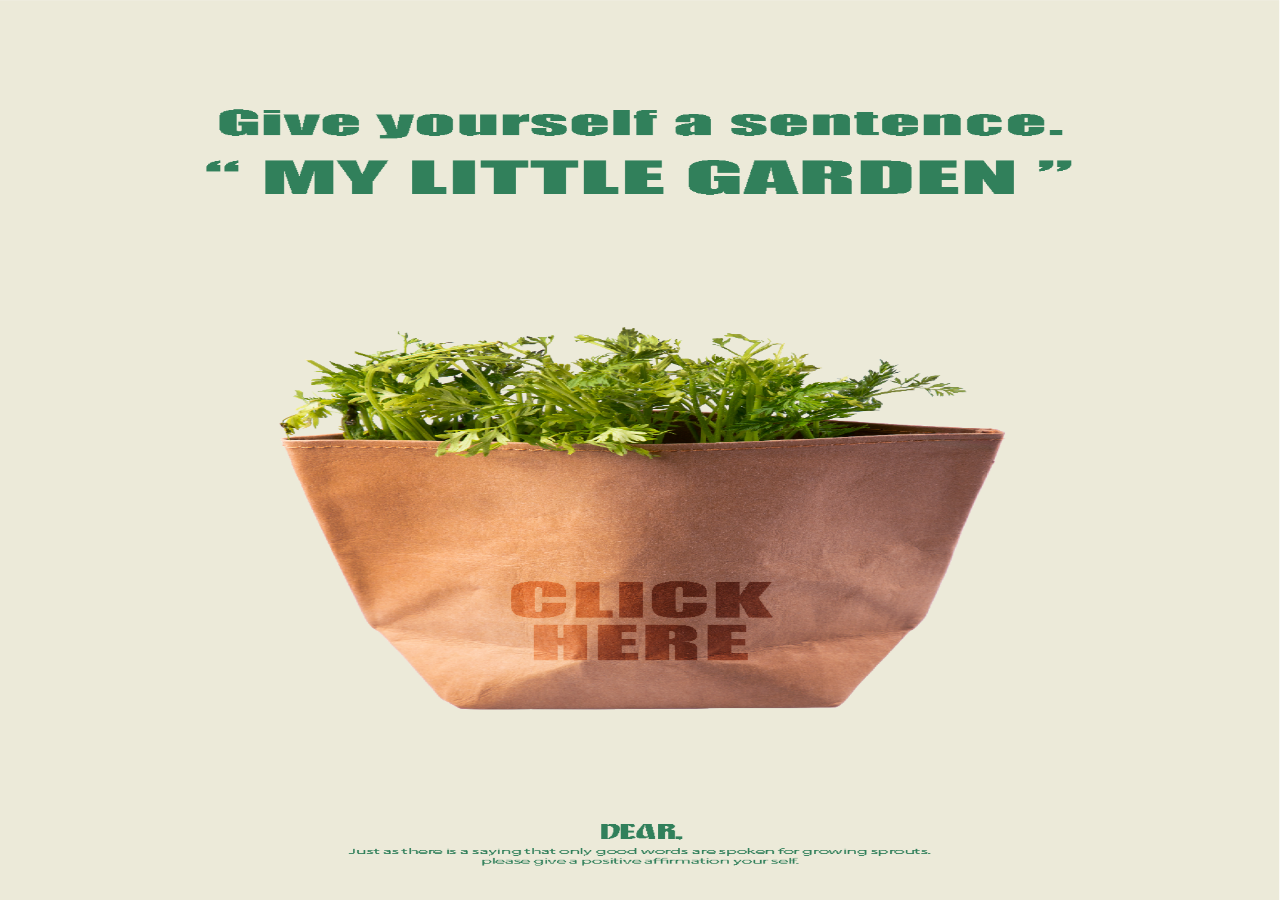
<file: index.html>
<!DOCTYPE html>
<html>

<head>
  <!-- jQuery -->
  <script src="./js/jquery.min.js"></script>
  <link rel="stylesheet" type="text/css" href="./css/style.css">
  <script src="./js/common.js"></script>
  <link rel="preconnect" href="https://fonts.googleapis.com">
  <link rel="preconnect" href="https://fonts.gstatic.com" crossorigin>
  <link href="https://fonts.googleapis.com/css2?family=Roboto:wght@700&display=swap" rel="stylesheet">
</head> 

<body>
  <div href="#" id="section_0_1" class="panels" >
	<div class="msform" style="height: 100%;">
	      <div id="step_bottom">
	      	<button tyoe="button" id="step_btn" class="btn" onclick="fnMovePage('#section_0_1', '#section_1')"></button>
	      </div>
	 </div>
  </div>
  <div id="section_1" class="panels none">
	<div id="section_scroll">
	    <div class="msform">
	      <ul id="step_1" class="progressbar">
	        <h3 class="question">1번. 나는 갈등을 피하며, 조화와 평화를 중요하게 생각하는 평화주의자이다.</h3>
	        <a href="#" onclick="fnMoveNextContent('step_1', 'set_1', 1)">
	          <li class="set_1">거의 그렇지 않다</li>
	        </a>
	        <a href="#" onclick="fnMoveNextContent('step_1', 'set_2', 2)">
	          <li class="set_2">그렇지 않은 편이다</li>
	        </a>
	        <a href="#" onclick="fnMoveNextContent('step_1', 'set_3', 3)">
	          <li class="set_3">그렇다</li>
	        </a>
	        <a href="#" onclick="fnMoveNextContent('step_1', 'set_4', 4)">
	          <li class="set_4">매우 그렇다</li>
	        </a>
	      </ul>
	      <ul id="step_2" class="progressbar">
	        <h3 class="question">2번. 나는 이성적이고 지적으로 모든 것을 판단하며, 주변 세계를 냉철하게 관찰한다.</h3>
	        <a href="#" onclick="fnMoveNextContent('step_2', 'set_1', 1)">
	          <li class="set_1">거의 그렇지 않다</li>
	        </a>
	        <a href="#" onclick="fnMoveNextContent('step_2', 'set_2', 2)">
	          <li class="set_2">그렇지 않은 편이다</li>
	        </a>
	        <a href="#" onclick="fnMoveNextContent('step_2', 'set_3', 3)">
	          <li class="set_3">그렇다</li>
	        </a>
	        <a href="#" onclick="fnMoveNextContent('step_2', 'set_4', 4)">
	          <li class="set_4">매우 그렇다</li>
	        </a>
	      </ul>
	      <ul id="step_3" class="progressbar">
	        <h3>3번. 나는 미래에 대한 열정을 가지고 있으며, 어린아이처럼 명량하고 순진한 기질을 가지고 있다.</h3>
	        <a href="#" onclick="fnMoveNextContent('step_3', 'set_1', 1)">
	          <li class="set_1">거의 그렇지 않다</li>
	        </a>
	        <a href="#" onclick="fnMoveNextContent('step_3', 'set_2', 2)">
	          <li class="set_2">그렇지 않은 편이다</li>
	        </a>
	        <a href="#" onclick="fnMoveNextContent('step_3', 'set_3', 3)">
	          <li class="set_3">그렇다</li>
	        </a>
	        <a href="#" onclick="fnMoveNextContent('step_3', 'set_4', 4)">
	          <li class="set_4">매우 그렇다</li>
	        </a>
	      </ul>
	      <ul id="step_4" class="progressbar">
	        <h3>4번. 나는 감성적이며 예술가적인 기질을 가지고 있어 혼자서의 시간과 독특한 취미를 즐긴다.</h3>
	        <a href="#" onclick="fnMoveNextContent('step_4', 'set_1', 1)">
	          <li class="set_1">거의 그렇지 않다</li>
	        </a>
	        <a href="#" onclick="fnMoveNextContent('step_4', 'set_2', 2)">
	          <li class="set_2">그렇지 않은 편이다</li>
	        </a>
	        <a href="#" onclick="fnMoveNextContent('step_4', 'set_3', 3)">
	          <li class="set_3">그렇다</li>
	        </a>
	        <a href="#" onclick="fnMoveNextContent('step_4', 'set_4', 4)">
	          <li class="set_4">매우 그렇다</li>
	        </a>
	      </ul>
	      <ul id="step_5" class="progressbar">
	        <h3>5번. 나는 주위 환경과 감정에 민감하게 반응하며, 때로는 이방인처럼 느끼거나 혼자 우울해진다.</h3>
	        <a href="#" onclick="fnMoveNextContent('step_5', 'set_1', 1)">
	          <li class="set_1">거의 그렇지 않다</li>
	        </a>
	        <a href="#" onclick="fnMoveNextContent('step_5', 'set_2', 2)">
	          <li class="set_2">그렇지 않은 편이다</li>
	        </a>
	        <a href="#" onclick="fnMoveNextContent('step_5', 'set_3', 3)">
	          <li class="set_3">그렇다</li>
	        </a>
	        <a href="#" onclick="fnMoveNextContent('step_5', 'set_4', 4)">
	          <li class="set_4">매우 그렇다</li>
	        </a>
	      </ul>
	      <ul id="step_6" class="progressbar">
	        <h3>6번. 나는 능력을 최대한 발휘하기 위해 많은 시간을 투자하며, 결과와 목표 달성을 최우선으로 생각한다.</h3>
	        <a href="#" onclick="fnMoveNextContent('step_6', 'set_1', 1)">
	          <li class="set_1">거의 그렇지 않다</li>
	        </a>
	        <a href="#" onclick="fnMoveNextContent('step_6', 'set_2', 2)">
	          <li class="set_2">그렇지 않은 편이다</li>
	        </a>
	        <a href="#" onclick="fnMoveNextContent('step_6', 'set_3', 3)">
	          <li class="set_3">그렇다</li>
	        </a>
	        <a href="#" onclick="fnMoveNextContent('step_6', 'set_4', 4)">
	          <li class="set_4">매우 그렇다</li>
	        </a>
	      </ul>
	      <ul id="step_7" class="progressbar">
	        <h3>7번. 나는 낙관적이며, 주변 사람들에게 유쾌하고 편하게 대한다.</h3>
	        <a href="#" onclick="fnMoveNextContent('step_7', 'set_1', 1)">
	          <li class="set_1">거의 그렇지 않다</li>
	        </a>
	        <a href="#" onclick="fnMoveNextContent('step_7', 'set_2', 2)">
	          <li class="set_2">그렇지 않은 편이다</li>
	        </a>
	        <a href="#" onclick="fnMoveNextContent('step_7', 'set_3', 3)">
	          <li class="set_3">그렇다</li>
	        </a>
	        <a href="#" onclick="fnMoveNextContent('step_7', 'set_4', 4)">
	          <li class="set_4">매우 그렇다</li>
	        </a>
	      </ul>
	      <ul id="step_8" class="progressbar">
	        <h3>8번. 나의 관심사는 다른 사람들을 도와주고, 나에게 의지하는 것을 좋아한다.</h3>
	        <a href="#" onclick="fnMoveNextContent('step_8', 'set_1', 1)">
	          <li class="set_1">거의 그렇지 않다</li>
	        </a>
	        <a href="#" onclick="fnMoveNextContent('step_8', 'set_2', 2)">
	          <li class="set_2">그렇지 않은 편이다</li>
	        </a>
	        <a href="#" onclick="fnMoveNextContent('step_8', 'set_3', 3)">
	          <li class="set_3">그렇다</li>
	        </a>
	        <a href="#" onclick="fnMoveNextContent('step_8', 'set_4', 4)">
	          <li class="set_4">매우 그렇다</li>
	        </a>
	      </ul>
	      <ul id="step_9" class="progressbar">
	        <h3>9번. 나는 다른 사람들과 함께 일하는 것을 좋아한다.</h3>
	        <a href="#" onclick="fnMoveNextContent('step_9', 'set_1', 1)">
	          <li class="set_1">거의 그렇지 않다</li>
	        </a>
	        <a href="#" onclick="fnMoveNextContent('step_9', 'set_2', 2)">
	          <li class="set_2">그렇지 않은 편이다</li>
	        </a>
	        <a href="#" onclick="fnMoveNextContent('step_9', 'set_3', 3)">
	          <li class="set_3">그렇다</li>
	        </a>
	        <a href="#" onclick="fnMoveNextContent('step_9', 'set_4', 4)">
	          <li class="set_4">매우 그렇다</li>
	        </a>
	      </ul>
	      <ul id="step_10" class="progressbar">
	        <h3>10번. 나는 사람들을 관심있게 대하고 보살피려 한다.</h3>
	        <a href="#" onclick="fnMoveNextContent('step_10', 'set_1', 1)">
	          <li class="set_1">거의 그렇지 않다</li>
	        </a>
	        <a href="#" onclick="fnMoveNextContent('step_10', 'set_2', 2)">
	          <li class="set_2">그렇지 않은 편이다</li>
	        </a>
	        <a href="#" onclick="fnMoveNextContent('step_10', 'set_3', 3)">
	          <li class="set_3">그렇다</li>
	        </a>
	        <a href="#" onclick="fnMoveNextContent('step_10', 'set_4', 4)">
	          <li class="set_4">매우 그렇다</li>
	        </a>
	      </ul>
	      <ul id="step_11" class="progressbar">
	        <h3>11번. 나는 실패를 두려워하고, 사람들에 대한 배려보다는 일의 성과를 우선시한다.</h3>
	        <a href="#" onclick="fnMoveNextContent('step_11', 'set_1', 1)">
	          <li class="set_1">거의 그렇지 않다</li>
	        </a>f
	        <a href="#" onclick="fnMoveNextContent('step_11', 'set_2', 2)">
	          <li class="set_2">그렇지 않은 편이다</li>
	        </a>
	        <a href="#" onclick="fnMoveNextContent('step_11', 'set_3', 3)">
	          <li class="set_3">그렇다</li>
	        </a>
	        <a href="#" onclick="fnMoveNextContent('step_11', 'set_4', 4)">
	          <li class="set_4">매우 그렇다</li>
	        </a>
	      </ul>
	      <ul id="step_12" class="progressbar">
	        <h3>12번. 나는 안전한 해결책을 원하고 되도록 갈등을 피한다</h3>
	        <a href="#" onclick="fnMoveNextContent('step_12', 'set_1', 1)">
	          <li class="set_1">거의 그렇지 않다</li>
	        </a>
	        <a href="#" onclick="fnMoveNextContent('step_12', 'set_2', 2)">
	          <li class="set_2">그렇지 않은 편이다</li>
	        </a>
	        <a href="#" onclick="fnMoveNextContent('step_12', 'set_3', 3)">
	          <li class="set_3">그렇다</li>
	        </a>
	        <a href="#" onclick="fnMoveNextContent('step_12', 'set_4', 4)">
	          <li class="set_4">매우 그렇다</li>
	        </a>
	      </ul>
	      <ul id="step_13" class="progressbar">
	        <h3>13번. 나는 사람들을 지시하고 동기를 부여하며, 사람들에게 영향력이 있는 사람이다.</h3>
	        <a href="#" onclick="fnMoveNextContent('step_13', 'set_1', 1)">
	          <li class="set_1">거의 그렇지 않다</li>
	        </a>
	        <a href="#" onclick="fnMoveNextContent('step_13', 'set_2', 2)">
	          <li class="set_2">그렇지 않은 편이다</li>
	        </a>
	        <a href="#" onclick="fnMoveNextContent('step_13', 'set_3', 3)">
	          <li class="set_3">그렇다</li>
	        </a>
	        <a href="#" onclick="fnMoveNextContent('step_13', 'set_4', 4)">
	          <li class="set_4">매우 그렇다</li>
	        </a>
	      </ul>
	      <ul id="step_14" class="progressbar">
	        <h3>14번. 나는 자제력이 있으며 다른 사람들의 신임을 얻을 수 있다.</h3>
	        <a href="#" onclick="fnMoveNextContent('step_14', 'set_1', 1)">
	          <li class="set_1">거의 그렇지 않다</li>
	        </a>
	        <a href="#" onclick="fnMoveNextContent('step_14', 'set_2', 2)">
	          <li class="set_2">그렇지 않은 편이다</li>
	        </a>
	        <a href="#" onclick="fnMoveNextContent('step_14', 'set_3', 3)">
	          <li class="set_3">그렇다</li>
	        </a>
	        <a href="#" onclick="fnMoveNextContent('step_14', 'set_4', 4)">
	          <li class="set_4">매우 그렇다</li>
	        </a>
	      </ul>
	      <ul id="step_15" class="progressbar">
	        <h3>15번. 결과에 대한 두려움이 있지만, 모든 일에서 안전과 신뢰를 중요하게 생각한다.</h3>
	        <a href="#" onclick="fnMoveNextContent('step_15', 'set_1', 1)">
	          <li class="set_1">거의 그렇지 않다</li>
	        </a>
	        <a href="#" onclick="fnMoveNextContent('step_15', 'set_2', 2)">
	          <li class="set_2">그렇지 않은 편이다</li>
	        </a>
	        <a href="#" onclick="fnMoveNextContent('step_15', 'set_3', 3)">
	          <li class="set_3">그렇다</li>
	        </a>
	        <a href="#" onclick="fnMoveNextContent('step_15', 'set_4', 4)">
	          <li class="set_4">매우 그렇다</li>
	        </a>
	      </ul>
	      <ul id="step_16" class="progressbar">
	        <h3>16번. 나는 모든 일을 깊이 생각하고, 원칙에 따라 완벽을 추구한다.</h3>
	        <a href="#" onclick="fnMoveNextContent('step_16', 'set_1', 1)">
	          <li class="set_1">거의 그렇지 않다</li>
	        </a>
	        <a href="#" onclick="fnMoveNextContent('step_16', 'set_2', 2)">
	          <li class="set_2">그렇지 않은 편이다</li>
	        </a>
	        <a href="#" onclick="fnMoveNextContent('step_16', 'set_3', 3)">
	          <li class="set_3">그렇다</li>
	        </a>
	        <a href="#" onclick="fnMoveNextContent('step_16', 'set_4', 4)">
	          <li class="set_4">매우 그렇다</li>
	        </a>
	      </ul>
	      <ul id="step_17" class="progressbar">
	        <h3>17번. 나는 문제나 관심사에 깊이 통찰하며 집중적으로 생각하며, 이를 이해하는 데 시간을 투자한다.</h3>
	        <a href="#" onclick="fnMoveNextContent('step_17', 'set_1', 1)">
	          <li class="set_1">거의 그렇지 않다</li>
	        </a>
	        <a href="#" onclick="fnMoveNextContent('step_17', 'set_2', 2)">
	          <li class="set_2">그렇지 않은 편이다</li>
	        </a>
	        <a href="#" onclick="fnMoveNextContent('step_17', 'set_3', 3)">
	          <li class="set_3">그렇다</li>
	        </a>
	        <a href="#" onclick="fnMoveNextContent('step_17', 'set_4', 4)">
	          <li class="set_4">매우 그렇다</li>
	        </a>
	      </ul>
	      <ul id="step_18" class="progressbar">
	        <h3>18번. 나는 상황에 빠르게 적응하면서도, 일의 성취와 성공을 중요하게 생각한다.</h3>
	        <a href="#" onclick="fnMoveNextContent('step_18', 'set_1', 1)">
	          <li class="set_1">거의 그렇지 않다</li>
	        </a>
	        <a href="#" onclick="fnMoveNextContent('step_18', 'set_2', 2)">
	          <li class="set_2">그렇지 않은 편이다</li>
	        </a>
	        <a href="#" onclick="fnMoveNextContent('step_18', 'set_3', 3)">
	          <li class="set_3">그렇다</li>
	        </a>
	        <a href="#" onclick="fnMoveNextContent('step_18', 'set_4', 4)">
	          <li class="set_4">매우 그렇다</li>
	        </a>
	      </ul>
	      <ul id="step_19" class="progressbar">
	        <h3>19번. 나는 변화와 모험을 추구하며, 위험을 감수하는 새로운 경험을 갈망한다.</h3>
	        <a href="#" onclick="fnMoveNextContent('step_19', 'set_1', 1)">
	          <li class="set_1">거의 그렇지 않다</li>
	        </a>
	        <a href="#" onclick="fnMoveNextContent('step_19', 'set_2', 2)">
	          <li class="set_2">그렇지 않은 편이다</li>
	        </a>
	        <a href="#" onclick="fnMoveNextContent('step_19', 'set_3', 3)">
	          <li class="set_3">그렇다</li>
	        </a>
	        <a href="#" onclick="fnMoveNextContent('step_19', 'set_4', 4)">
	          <li class="set_4">매우 그렇다</li>
	        </a>
	      </ul>
	      <ul id="step_20" class="progressbar">
	        <h3>20번. 나는 명확한 지침과 잘 훈련된 조직에서 최상의 능률을 발휘하며, 충성할 만한 사람이나 집단에 헌신한다.</h3>
	        <a href="#" onclick="fnMoveNextContent('step_20', 'set_1', 1)">
	          <li class="set_1">거의 그렇지 않다</li>
	        </a>
	        <a href="#" onclick="fnMoveNextContent('step_20', 'set_2', 2)">
	          <li class="set_2">그렇지 않은 편이다</li>
	        </a>
	        <a href="#" onclick="fnMoveNextContent('step_20', 'set_3', 3)">
	          <li class="set_3">그렇다</li>
	        </a>
	        <a href="#" onclick="fnMoveNextContent('step_20', 'set_4', 4)">
	          <li class="set_4">매우 그렇다</li>
	        </a>
	      </ul>
	      <ul id="step_21" class="progressbar">
	        <h3>21번. 나는 몽상가적이며, 본인의 감정과 행동 동기에 대해 깊게 고민하고 회의적으로 생각하기도 한다.</h3>
	        <a href="#" onclick="fnMoveNextContent('step_21', 'set_1', 1)">
	          <li class="set_1">거의 그렇지 않다</li>
	        </a>
	        <a href="#" onclick="fnMoveNextContent('step_21', 'set_2', 2)">
	          <li class="set_2">그렇지 않은 편이다</li>
	        </a>
	        <a href="#" onclick="fnMoveNextContent('step_21', 'set_3', 3)">
	          <li class="set_3">그렇다</li>
	        </a>
	        <a href="#" onclick="fnMoveNextContent('step_21', 'set_4', 4)">
	          <li class="set_4">매우 그렇다</li>
	        </a>
	      </ul>
	      <ul id="step_22" class="progressbar">
	        <h3>22번. 나는 강한 자신감으로 어려운 주제도 이야기하며, 사람들을 설득하고 통제한다.</h3>
	        <a href="#" onclick="fnMoveNextContent('step_22', 'set_1', 1)">
	          <li class="set_1">거의 그렇지 않다</li>
	        </a>
	        <a href="#" onclick="fnMoveNextContent('step_22', 'set_2', 2)">
	          <li class="set_2">그렇지 않은 편이다</li>
	        </a>
	        <a href="#" onclick="fnMoveNextContent('step_22', 'set_3', 3)">
	          <li class="set_3">그렇다</li>
	        </a>
	        <a href="#" onclick="fnMoveNextContent('step_22', 'set_4', 4)">
	          <li class="set_4">매우 그렇다</li>
	        </a>
	      </ul>
	      <ul id="step_23" class="progressbar">
	        <h3>23번. 나는 지도자로서의 강한 기질과 영향력을 가지고 있으며, 의사 결정 시에도 이를 발휘한다.</h3>
	        <a href="#" onclick="fnMoveNextContent('step_23', 'set_1', 1)">
	          <li class="set_1">거의 그렇지 않다</li>
	        </a>
	        <a href="#" onclick="fnMoveNextContent('step_23', 'set_2', 2)">
	          <li class="set_2">그렇지 않은 편이다</li>
	        </a>
	        <a href="#" onclick="fnMoveNextContent('step_23', 'set_3', 3)">
	          <li class="set_3">그렇다</li>
	        </a>
	        <a href="#" onclick="fnMoveNextContent('step_23', 'set_4', 4)">
	          <li class="set_4">매우 그렇다</li>
	        </a>
	      </ul>
	      <ul id="step_24" class="progressbar">
	        <h3>24번. 나는 친한 사람과의 관계를 중요하게 생각하여 영원한 우정을 유지하려고 노력한다.</h3>
	        <a href="#" onclick="fnMoveNextContent('step_24', 'set_1', 1)">
	          <li class="set_1">거의 그렇지 않다</li>
	        </a>
	        <a href="#" onclick="fnMoveNextContent('step_24', 'set_2', 2)">
	          <li class="set_2">그렇지 않은 편이다</li>
	        </a>
	        <a href="#" onclick="fnMoveNextContent('step_24', 'set_3', 3)">
	          <li class="set_3">그렇다</li>
	        </a>
	        <a href="#" onclick="fnMoveNextContent('step_24', 'set_4', 4)">
	          <li class="set_4">매우 그렇다</li>
	        </a>
	      </ul>
	      <ul id="step_25" class="progressbar">
	        <h3>25번. 나는 원만하고 태평한 성격으로, 감정의 동요가 적어 사람들과 편안하게 지낸다.</h3>
	        <a href="#" onclick="fnMoveNextContent('step_25', 'set_1', 1)">
	          <li class="set_1">거의 그렇지 않다</li>
	        </a>
	        <a href="#" onclick="fnMoveNextContent('step_25', 'set_2', 2)">
	          <li class="set_2">그렇지 않은 편이다</li>
	        </a>
	        <a href="#" onclick="fnMoveNextContent('step_25', 'set_3', 3)">
	          <li class="set_3">그렇다</li>
	        </a>
	        <a href="#" onclick="fnMoveNextContent('step_25', 'set_4', 4)">
	          <li class="set_4">매우 그렇다</li>
	        </a>
	      </ul>
	      <ul id="step_26" class="progressbar">
	        <h3>26번. 권위나 규칙보다는 개인의 생각과 판단을 중시하며, 개인생활에 더 큰 관심을 가진다.</h3>
	        <a href="#" onclick="fnMoveNextContent('step_26', 'set_1', 1)">
	          <li class="set_1">거의 그렇지 않다</li>
	        </a>
	        <a href="#" onclick="fnMoveNextContent('step_26', 'set_2', 2)">
	          <li class="set_2">그렇지 않은 편이다</li>
	        </a>
	        <a href="#" onclick="fnMoveNextContent('step_26', 'set_3', 3)">
	          <li class="set_3">그렇다</li>
	        </a>
	        <a href="#" onclick="fnMoveNextContent('step_26', 'set_4', 4)">
	          <li class="set_4">매우 그렇다</li>
	        </a>
	      </ul>
	      <ul id="step_27" class="progressbar">
	        <h3>27번. 나는 근면하며, 책임감과 정의감이 강하다.</h3>
	        <a href="#" onclick="fnMoveNextContent('step_27', 'set_1', 1)">
	          <li class="set_1">거의 그렇지 않다</li>
	        </a>
	        <a href="#" onclick="fnMoveNextContent('step_27', 'set_2', 2)">
	          <li class="set_2">그렇지 않은 편이다</li>
	        </a>
	        <a href="#" onclick="fnMoveNextContent('step_27', 'set_3', 3)">
	          <li class="set_3">그렇다</li>
	        </a>
	        <a href="#" onclick="fnMoveNextContent('step_27', 'set_4', 4)">
	          <li class="set_4">매우 그렇다</li>
	        </a>
	      </ul>
	      <fieldset>
        <input type="button" onclick="fnMovePage('#section_1', '#section_0_1')" name="next" id="prev"
          class="next action-button2" value="" style="float: left;" />
      </fieldset>
	    </div>
	    
    </div>
  </div>
 </div>

  <div id="section_final" class="panels none">
	<div class="msform animate-bottom" style="height: 100%;">
	      
	      <div id="step_final_down">
			<h3 class="final_bk_wh">당신에게 온 편지를 수신중입니다...</h3>  
		  </div>
	 </div>
  </div>

<div id="load_msg" class="none">  
	<div id="load_msg_box">
		<div id="loader" ></div>
	</div>
</div>

  <div id="section_dtl" class="panels none" >
	  
  </div>
  
</body>
</file>
<file: css/style.css>
/*custom font*/
@font-face {
    font-family: "SSShinb7Regular";
    src: url("../font/SSShinb7Regular_otf.otf") format("opentype");
}

@font-face {
    font-family: "MinSansBK";
    src: url("../font/static/MinSans-Black.otf") format("opentype");
}

@font-face {
    font-family: "MinSansBold";
    src: url("../font/static/MinSans-Bold.otf") format("opentype");
}

@font-face {
    font-family: "MinSansLg";
    src: url("../font/static/MinSans-Light.otf") format("opentype");
}

.jejugothic * {
    font-family: 'Jeju Gothic', sans-serif;
}

body {
    font-family: MinSansBK;
    margin: 0;
    min-width: 1250px;
}

.panels {
    height: 100%;
    width: 100%;
    position: fixed;
    /* animation: fadeIn 5s; */
}

#section_0_1 {
    background-image: url("../img/back_ground_1.png");
    background-size: cover;
    background-repeat: round;
}

#section_0_2 {
    background-image: url("../img/pado_intro.png");
    background-size: cover;
    background-repeat: round;
}

#section_1 {
    /* background-image: url("../img/step_02.png"); */
    background-image: url("../img/back_ground_2.png");
    background-size: cover;
    background-repeat: round;
}

#section_scroll {
    height: 90%;
    overflow: auto;
    margin-top: 150px;
}

#section_2 {
    background-image: url("../img/step_02.png");
    background-size: cover;
    background-repeat: round;
}

#section_3 {
    background-image: url("../img/step_03.png");
    background-size: cover;
    background-repeat: round;
}

#section_4 {
    background-image: url("../img/step_04.png");
    background-size: cover;
    background-repeat: round;
}

#section_5 {
    background-image: url("../img/step_05.png");
    background-size: cover;
    background-repeat: round;
}

#section_6 {
    background-image: url("../img/step_06.png");
    background-size: cover;
    background-repeat: round;
}

#section_7 {
    background-image: url("../img/step_07.png");
    background-size: cover;
    background-repeat: round;
}

#section_8 {
    background-image: url("../img/step_08.png");
    background-size: cover;
    background-repeat: round;
}

#section_9 {
    background-image: url("../img/step_09.png");
    background-size: cover;
    background-repeat: round;
}

#section_10 {
    background-image: url("../img/step_11.png");
    background-size: cover;
    background-repeat: round;
}

#section_11 {
    background-image: url("../img/step_12.png");
    background-size: cover;
    background-repeat: round;
}

#section_12 {
    background-image: url("../img/step_13.png");
    background-size: cover;
    background-repeat: round;
}

#step_1 {
    top: 42%;
}

#step_2 {
    top: 60%;
}

#step_3 {
    top: 80%;
}

#step_4 {
    top: 42%;
}

#step_5 {
    top: 63%;
}

#step_6 {
    top: 82%;
}

#step_7 {
    top: 42%;
}

#step_8 {
    top: 63%;
}

#step_9 {
    top: 83%;
}

#step_10 {
    top: 42%;
}

#step_11 {
    top: 60%;
}

#step_12 {
    top: 80%;
}

#step_13 {
    top: 42%;
}

#step_14 {
    top: 60%;
}

#step_15 {
    top: 82%;
}

#step_16 {
    top: 42%;
}

#step_17 {
    top: 60%;
}

#step_18 {
    top: 80%;
}

#step_19 {
    top: 42%;
}

#step_20 {
    top: 60%;
}

#step_21 {
    top: 80%;
}

#step_22 {
    top: 42%;
}

#step_23 {
    top: 60%;
}

#step_24 {
    top: 80%;
}

#step_25 {
    /* top: 42%; */
}

#step_26 {
    top: 60%;
}

#step_27 {
    top: 80%;
}

#prev {
    left: 40px;
}

#next {
    right : 10px;
}

/*form styles*/
.msform {
    width: 100%;
    text-align: center;
}

.msform fieldset {
    border: 0 none;
    box-sizing: border-box;
    width: 100%;
    margin: 0px;
    /*stacking fieldsets above each other*/
    text-align: center;
}

/*Hide all except first fieldset*/
.msform fieldset:not(:first-of-type) {
    display: none;
}

/*inputs*/
.msform input, .msform textarea {
    padding: 15px;
    border: 1px solid #ccc;
    border-radius: 3px;
    margin-bottom: 10px;
    width: 100%;
    box-sizing: border-box;
    font-family: montserrat;
    color: #2C3E50;
    font-size: 13px;
}

/*buttons*/
.msform .action-button {
    width: 85px;
    height: 85px;
    border-radius: 50%;
    background: #fff;
    opacity: 0.6;
    font-weight: bold;
    font-size: 30px;
    color: rgb(0, 6, 36);
    border: 0 none;
    cursor: pointer;
    padding: 10px 5px;
    margin: 10px 5px;
    position: absolute;
    top: 50%;
}

.msform .action-button2 {
    width: 85px;
    height: 85px;
    background-color: initial;
    border-radius: 50%;
    background-image: url('../img/back_icon.png');
    /* opacity: 1; */
    font-weight: bold;
    background-size: cover;
    background-position: center;
    font-size: 30px;
    color: rgb(0, 6, 36);
    border: 0 none;
    cursor: pointer;
    padding: 10px 5px;
    margin: 10px 5px;
    position: absolute;
    top: 0%;
}

.msform .action-button:hover, .msform .action-button:focus {
    box-shadow: 0 0 0 2px white, 0 0 0 3px #27AE60;
    background-color: rgba(0,0,0,0.4)
}

/*progressbar*/
.progressbar {
    overflow: auto;
    /*CSS counters to number the steps*/
    counter-reset: step;
    width: 85%;
    padding-top: 10px;
    padding-bottom: 10px;
    display: inline-block;
    margin-top: 5px;
    /* background-color: rgb(255,255,255,0.5); */
    border-radius: 5px;
}

.progressbar li {
    list-style-type: none;
    color: #ECEAD9;
    text-transform: uppercase;
    font-size: 18px;
    width: 25%;
    border-radius: 8px;
    float: left;
    position: relative;
}

.progressbar li:before {
    content: counter(step);
    counter-increment: step;
    width: 120px;
    line-height: 35px;
    display: block;
    font-size: 25px;
    color: #ECEAD9;
    box-shadow: -0.5px -0.5px;
    border-radius: 30px;
    margin: 0 auto 5px auto;
}

/*progressbar connectors*/
.progressbar li:after {
    content: '';
    width: 100%;
    height: 2px;
    background: white;
    position: absolute;
    left: -50%;
    top: 9px;
    z-index: -1;
    /*put it behind the numbers*/
}

.progressbar li:first-child:after {
    /*connector not needed before the first step*/
    content: none;
}

/*marking active/completed steps green*/
/*The number of the step and the connector before it = green*/
.progressbar li.active:before, .progressbar li.active:after {
    background: #5cc493;
    color: white;
}

.progressbar h3 {
    font-size: 22px;
    color: #ECEAD9;
    text-align: left;
    font-family: 'SOYOMapleBoldTTF';
}

@keyframes fadeIn {
    0% {
        opacity: 0;
    }

    100% {
        opacity: 1;
    }
}

#section_01_vd {
    position: fixed;
    right: 0;
    bottom: 0;
    min-width: 100%;
    min-height: 100%;
    width: auto;
    height: auto;
    z-index: -100;
    background: url(polina.jpg) no-repeat;
    background-size: cover;
}

#vd_text {
    border-radius: 15px 0px 0px 15px;
    background-color: #0000008f;
    color: #ccc;
    font-weight: bold;
    font-size: 15px;
}

#vd_btn {
    border-radius: 0px 8px 8px 0px;
    padding: 25px;
    border: 1px solid #ccc;
    margin-bottom: 10px;
}

.vd_box_show {
    box-shadow: 0 5px 15px rgba(0,0,0,.5);
}

#section_final {
    background-size: cover;
    background-repeat: round;
}

#section_dtl {
    background-image: url("../img/fianl_result1.jpg");
    background-size: cover;
    background-repeat: round;
}

#section_final {
    background-image: url("../img/final_loadpage1.png");
    background-size: cover;
    background-repeat: round;
}

#step_final_top {
    display: block;
    position: absolute;
    width: 100%;
    top: 40%;
    text-align: center;
    cursor: none;
    margin-left: 10px;
}

#step_final_top span {
    font-size: 10em;
    font-family: 'MICEGothic Bold','Noto Sans KR', sans-serif;
    font-weight: bolder;
    color: #fff;
}

#step_final_down {
    width: 100%;
    /*height: 200px;*/
    position: absolute;
    left: 0;
    padding-top: 8%;
    bottom: 10%;
}

.final_bk_wh {
    font-family: 'MICEGothic Bold','Noto Sans KR', sans-serif;
    font-weight: bolder;
    color: #fff;
}

#step_final_down span {
    font-size: 4em;
    font-family: 'MICEGothic Bold','Noto Sans KR', sans-serif;
    font-weight: bolder;
    color: #fff;
}

.rslt_cateText {
    font-size: 24px;
    font-family: 'Jeju Gothic','Noto Sans KR', sans-serif;
    font-weight: lighter;
    color: #fff;
    text-align: center;
}

.rslt_padoText {
    font-size: 32px;
    font-family: 'Jeju Gothic','Noto Sans KR', sans-serif;
    font-weight: 200;
    color: #fff;
    text-align: center;
}

.text_box_final {
    display: flex;
    justify-content: space-evenly;
    align-items: center;
    position: absolute;
    width: 100%;
    border: 1px solid #ccc;
    background-color: #d3d3d342;
    padding-top: 3%;
    padding-bottom: 3%;
    bottom: 7%;
}

.text_justify {
    text-align-last: center;
}

.result_text {
    width: 40%;
    position: relative;
    margin: auto;
    text-align: left;
    font-family: SSShinb7Regular;
    font-size: 24px;
    color: #000;
    font-weight: 40;
    line-height: 1.8;
}

#step_bottom {
    display: flex;
    align-items: flex-end;
    height: 100%;
    justify-content: center;
}

#step_btn {
    height: 50vw;
    width: 40vw;
    margin-bottom: 400px;
    color: rgba(0,0,0,0);
    opacity: 0;
    border-radius: 40px;
}

#loader {
    width: 60px;
    height: 60px;
    border: 16px solid #f3f3f3;
    border-radius: 50%;
    border-top: 16px solid #7bd5ab;
    -webkit-animation: spin 2s linear infinite;
    animation: spin 2s linear infinite;
}

#load_msg_box {
    display: grid;
    width: 100%;
    height: 100%;
    justify-content: center;
    align-items: center;
    justify-items: center;
}

#loader_text {
}

#load_msg {
    position: absolute;
    top: 80%;
    left: 44%;
}

@-webkit-keyframes spin {
    0% {
        -webkit-transform: rotate(0deg);
    }

    100% {
        -webkit-transform: rotate(360deg);
    }
}

@keyframes spin {
    0% {
        transform: rotate(0deg);
    }

    100% {
        transform: rotate(360deg);
    }
}

/* Add animation to "page content" */
.animate-bottom {
    -webkit-animation-name: animatebottom;
    -webkit-animation-duration: 1s;
    animation-name: animatebottom;
    animation-duration: 1s
}

@-webkit-keyframes animatebottom {
    from {
        bottom: -100px;
        opacity: 0
    }

    to {
        bottom: 0px;
        opacity: 1
    }
}

@keyframes animatebottom {
    from {
        bottom: -100px;
        opacity: 0
    }

    to {
        bottom: 0;
        opacity: 1
    }
}

#myDiv {
    display: none;
    text-align: center;
}

.none {
    display: none ;
}

@keyframes fadeIn {
    0% {
        opacity: 0;
    }

    100% {
        opacity: 1;
    }
}

#section_01_vd {
    position: fixed;
    right: 0;
    bottom: 0;
    min-width: 100%;
    min-height: 100%;
    width: auto;
    height: auto;
    z-index: -100;
    background: url(polina.jpg) no-repeat;
    background-size: cover;
}

#vd_text {
    border-radius: 15px 0px 0px 15px;
    background-color: #0000008f;
    color: #ccc;
    font-weight: bold;
    font-size: 15px;
}

#vd_btn {
    border-radius: 0px 8px 8px 0px;
    padding: 25px;
    border: 1px solid #ccc;
    margin-bottom: 10px;
}

.vd_box_show {
    box-shadow: 0 5px 15px rgba(0,0,0,.5);
}

.mode_box {
    width: 58%;
    position: absolute;
    top: 10%;
    background: #ffffff57;
    left: 20%;
    border-radius: 8px;
    padding: 10px;
    color: #eee;
    box-shadow: 2px 3px 10px 2px #000;
}

.mode_box_li {
    list-style: none;
    margin-left: -25px;
    font-size: 18px;
    margin-top: 5px;
}
</file>
